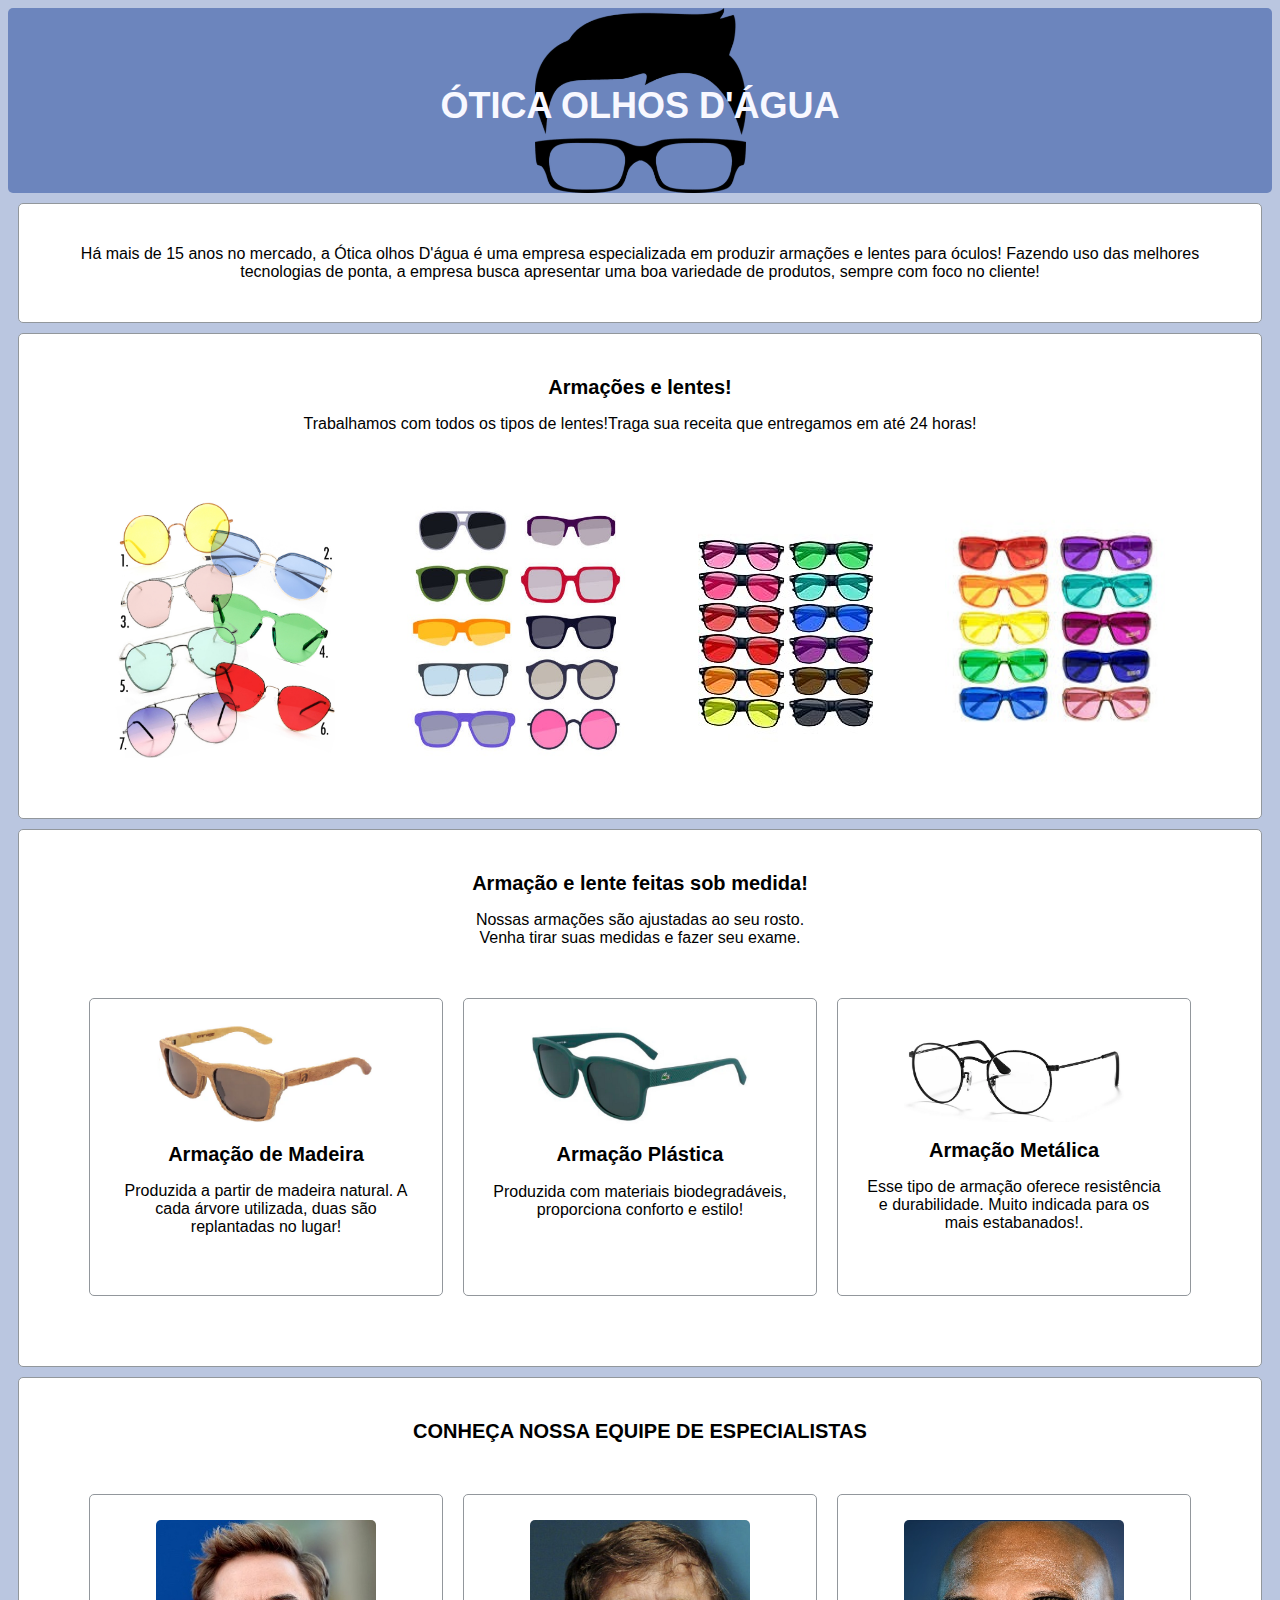
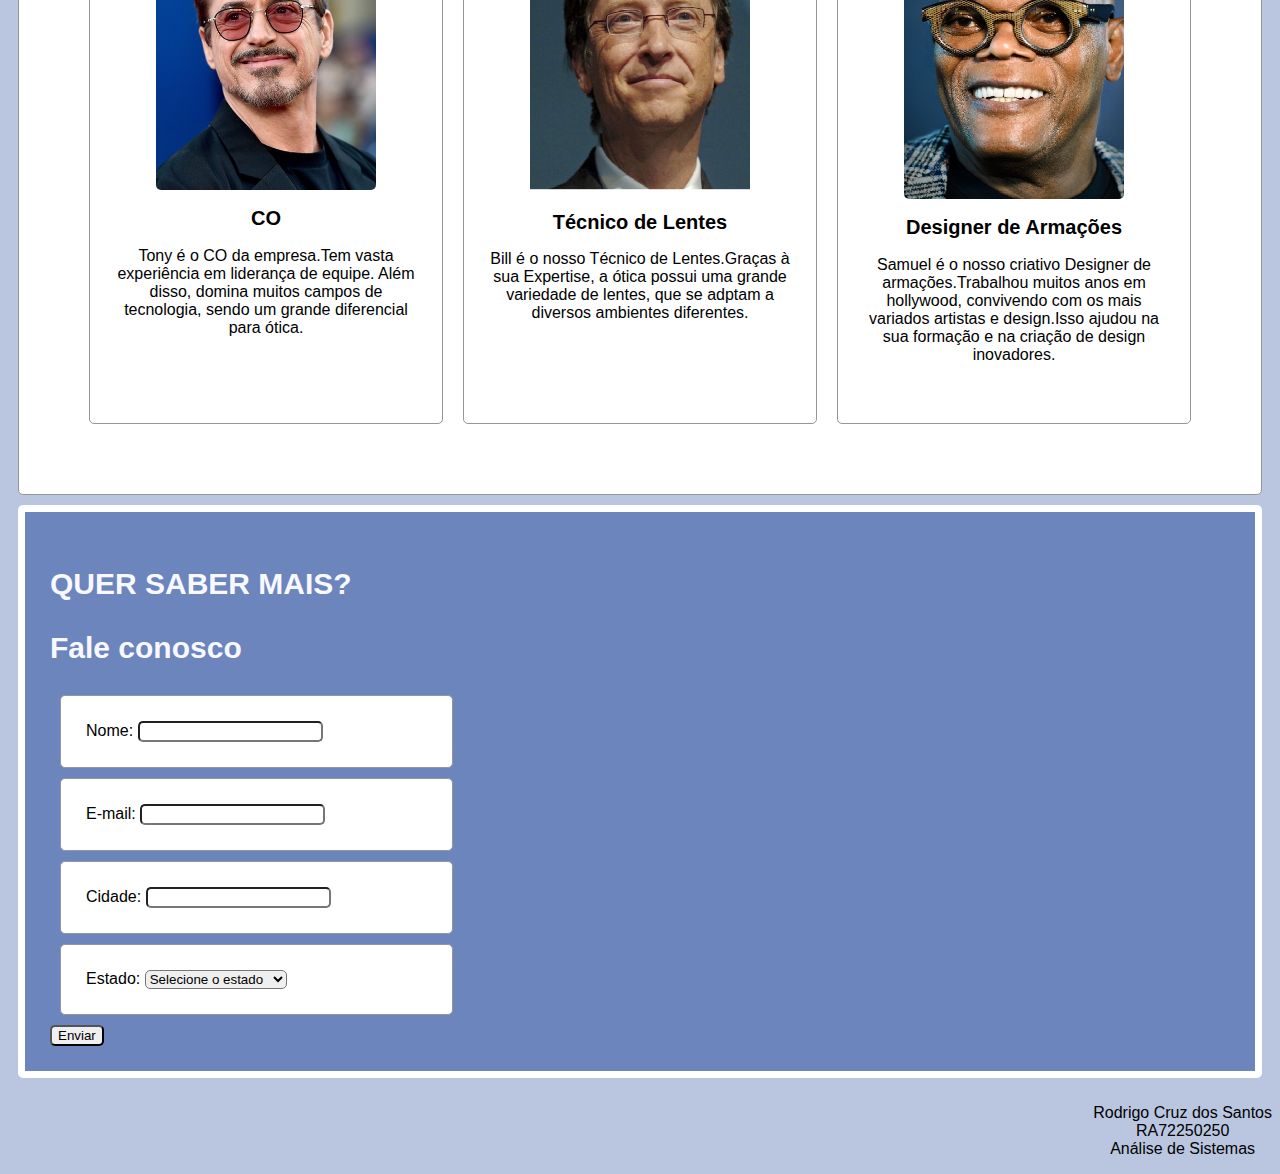
<file: index.html>
<!DOCTYPE html>
<!-- Rodrigo Cruz dos Santos RA: 72250250  Análise de Sistemas    -->
<!-- Fontes e referencias: w3schools, htmlprogressivo, google -->
<head>
    <meta charset="UTF-8">    
    <!-- Informações para a orelha da página-->
    <title> Rodrigo Santos</title>    
    <link rel="icon" href="logo3.png" type="image/x-icon">
    <!--abre o arquivo de estilo-->
    <link rel="stylesheet" href="style otica.css">    
</head>

<header>
    <h1><b>ÓTICA OLHOS D'ÁGUA</b></h1>
    
</header>
<body>
    <div>
        <p>Há mais de 15 anos no mercado, a Ótica olhos D'água é uma empresa especializada em produzir
    armações e lentes para óculos! Fazendo uso das melhores tecnologias de ponta, a empresa busca apresentar
    uma boa variedade de produtos, sempre com foco no cliente!</p>
    </div>
    <div>
        <h2>Armações e lentes!  </h2>
        <p> Trabalhamos com todos os tipos de lentes!Traga sua receita que entregamos
        em até 24 horas!  </p><br>
        <div class = "semborda">
             <img src="lentes.jpg" alt="Imagem não carregou"><br>
             <img src="lentes2.jpg" alt="Imagem não carregou"><br>
             <img src="lentes3.jpg" alt="Imagem não carregou"><br>
             <img src="lentes4.jpg" alt="Imagem não carregou"><br>
        </div>         
    </div>
    <div>
        <h2>Armação e lente feitas sob medida!</h2>
        <p>Nossas armações são ajustadas ao seu rosto. <br>
        Venha tirar suas medidas e fazer seu exame. <br>
        <div class = "semborda">
        <div class="comborda">
           <img src="oculos1.png" alt="Imagem não carregou">
           <h2>Armação de Madeira</h2>
           <p>Produzida a partir de madeira natural. A cada árvore utilizada, duas 
           são replantadas no lugar!</p>
           <br>
        </div>
        <div class="comborda">
           <img src="oculos2.png" alt="Imagem não carregou">
           <h2>Armação Plástica</h2>
           <p>Produzida com materiais biodegradáveis, proporciona
           conforto e estilo!</p>
           <br>
        </div>
        <div class="comborda">
           <img src="oculos3.png" alt="Imagem não carregou">
           <h2>Armação Metálica</h2>
           <p>Esse tipo de armação oferece resistência e durabilidade. Muito
           indicada para os mais estabanados!.</p>
           <br>
        </div>
       </div>      
    </div>
    <div>
        <h2>CONHEÇA NOSSA EQUIPE DE ESPECIALISTAS</h2>
        <div class = "semborda">
         <div class="comborda">
           <img src="stark.jpg" alt="Imagem não carregou">
           <h2>CO</h2>
           <p>Tony é o CO da empresa.Tem vasta experiência em liderança
           de equipe. Além disso, domina muitos campos de tecnologia, sendo
           um grande diferencial para ótica.</p>
           <br>
         </div>
         <div class="comborda">
           <img src="gatesf.jpg" alt="Imagem não carregou">
           <h2>Técnico de Lentes</h2>
           <p>Bill é o nosso Técnico de Lentes.Graças à sua Expertise,
           a ótica possui uma grande variedade de lentes, que se adptam
           a diversos ambientes diferentes.</p>
           <br>
         </div>
         <div class="comborda">
           <img src="samuel.jpg" alt="Imagem não carregou">
           <h2>Designer de Armações</h2>
           <p>Samuel é o nosso criativo Designer de armações.Trabalhou muitos anos em
           hollywood, convivendo com os mais variados artistas e design.Isso ajudou na
           sua formação e na criação de design inovadores.</p>
           <br>
         </div>
       </div>      
    </div>
    <div class = "divazul">
        <h3>QUER SABER MAIS?</h3>
        <h3>Fale conosco</h3>
        <!-- Adaptado de exemplos do w3schools-->
        <form action="" method="post">
            <div>
                <label for="nome">Nome:</label>
                <input type="text"  name="nome" required>
            </div>
            <div>
                <label for="email">E-mail:</label>
                <input type="email" name="email" required>
            </div>
            <div>
                <label for="cidade">Cidade:</label>
                <input type="text" name="cidade" required>
            </div>
            <div>
                <label for="estado">Estado:</label>
                <select id="estado" name="estado" required>
                    <option value="">Selecione o estado</option>
                    <option value="DF">Distrito Federal</option>
                    <option value="GO">Goias</option>
                    <option value="SP">São Paulo</option>
                    <option value="RJ">Rio de Janeiro</option>
                    <option value="DN">Arakis</option>
                    <option value="RA">Avalon</option>
                    <option value="DF">Mordor</option>
                    <option value="SA">Numenor</option>
                    <option value="SN">Mushroom Kingdom</option>
                </select>
            </div>
            <button type="submit">Enviar</button>
        </form>
    </div>
</body>
<footer>
    <p id="assinatura">Rodrigo Cruz dos Santos <br> RA72250250  <br> Análise de Sistemas   </p>
</footer>
</file>
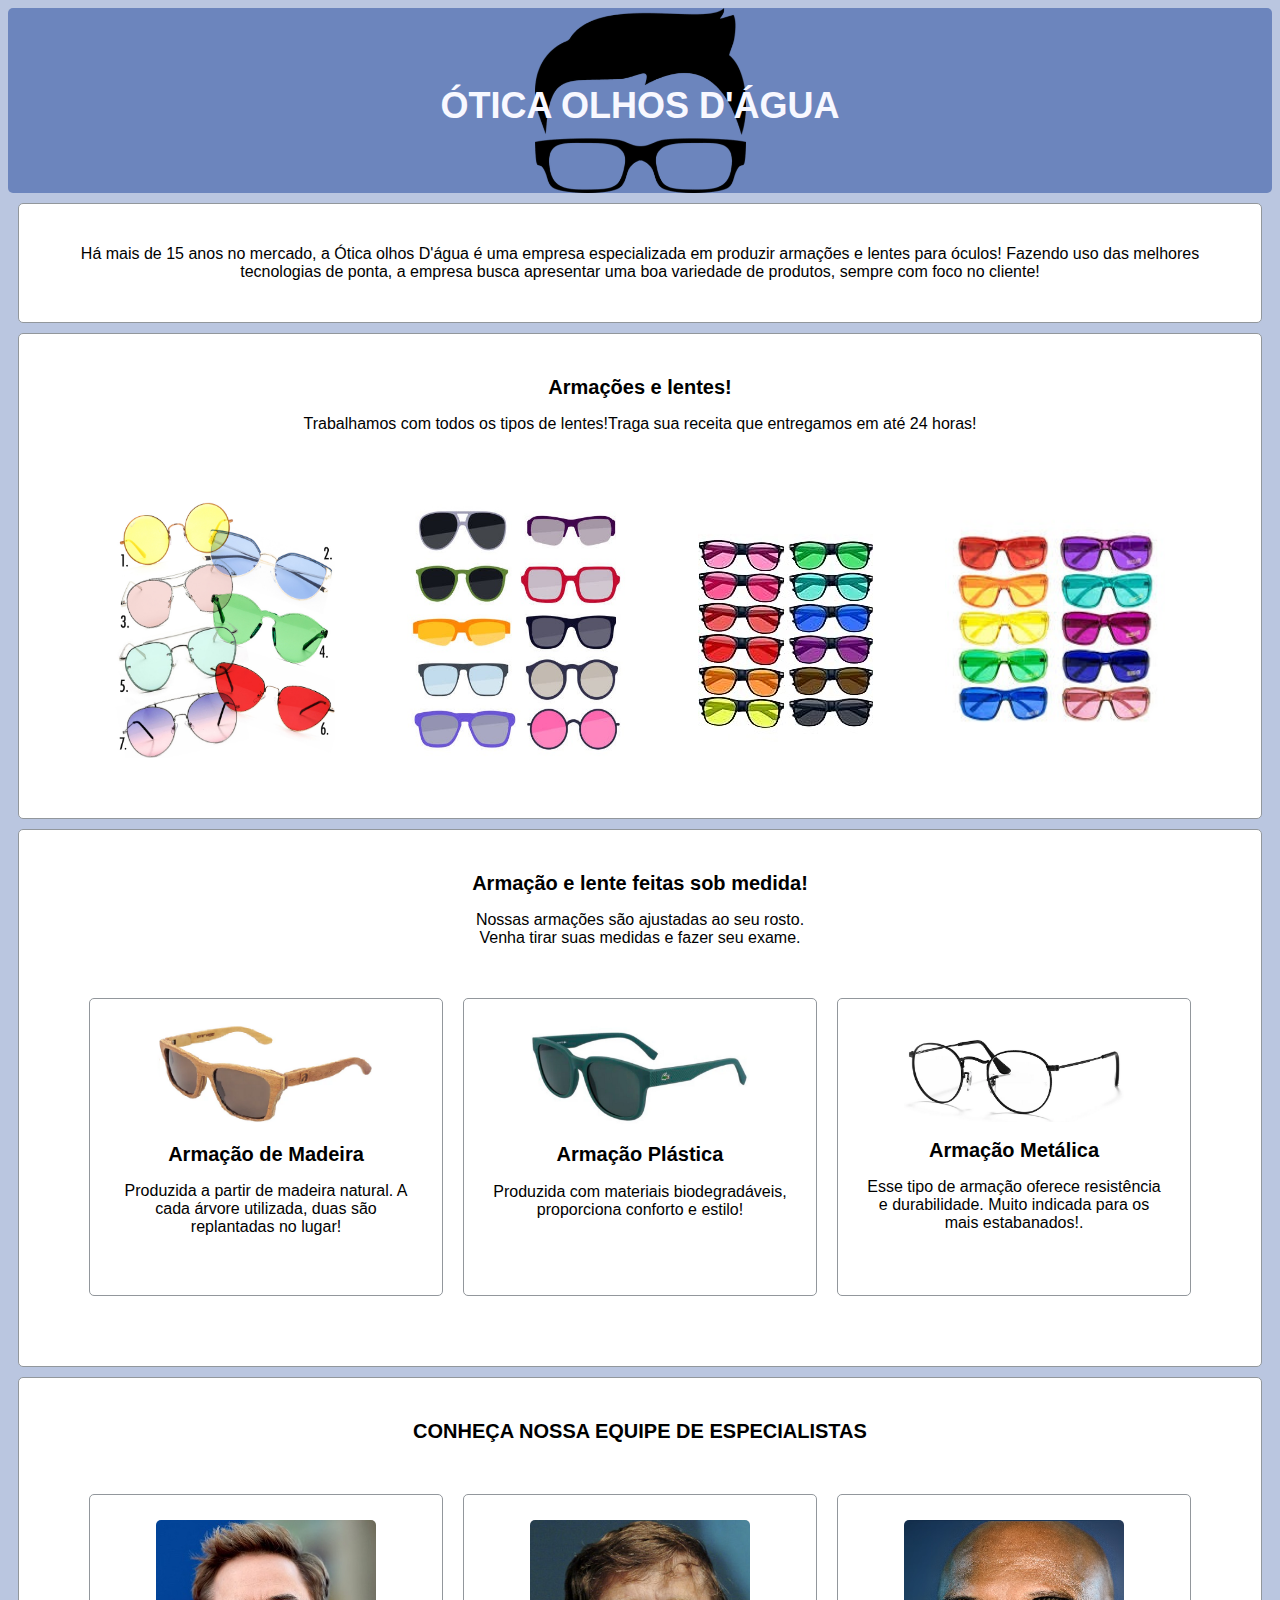
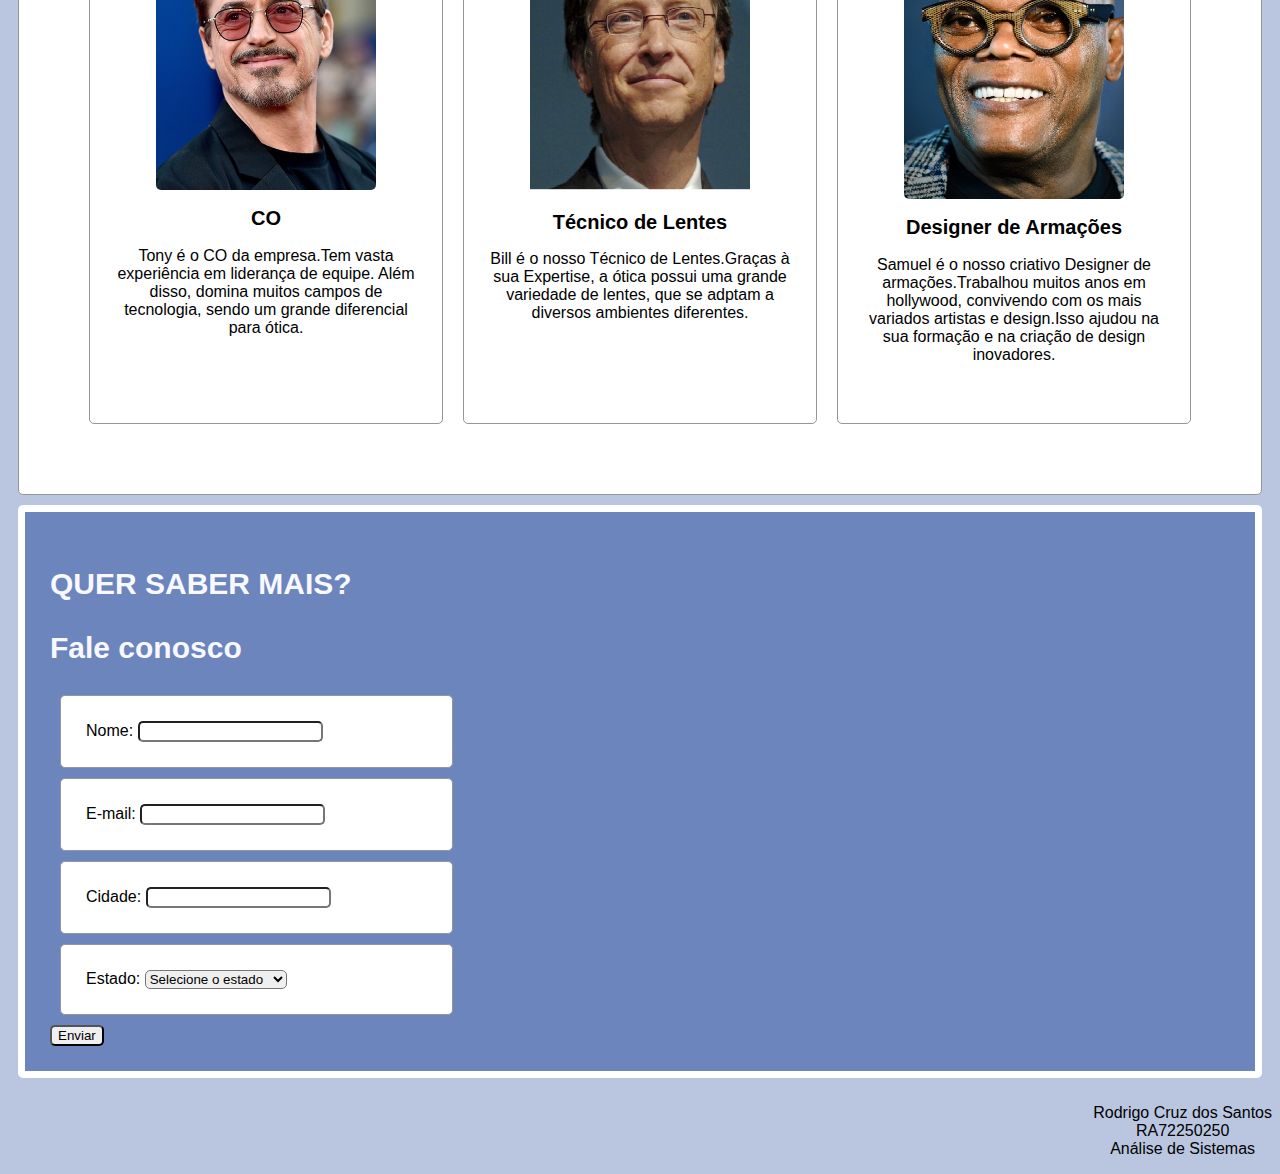
<file: main.html>
<!DOCTYPE html>
<!-- Rodrigo Cruz dos Santos RA: 72250250  Análise de Sistemas    -->
<!-- Fontes e referencias: w3schools, htmlprogressivo, google -->
<head>
    <meta charset="UTF-8">    
    <!-- Informações para a orelha da página-->
    <title> Rodrigo Santos</title>    
    <link rel="icon" href="logo3.png" type="image/x-icon">
    <!--abre o arquivo de estilo-->
    <link rel="stylesheet" href="style otica.css">    
</head>

<header>
    <h1><b>ÓTICA OLHOS D'ÁGUA</b></h1>
    
</header>
<body>
    <div>
        <p>Há mais de 15 anos no mercado, a Ótica olhos D'água é uma empresa especializada em produzir
    armações e lentes para óculos! Fazendo uso das melhores tecnologias de ponta, a empresa busca apresentar
    uma boa variedade de produtos, sempre com foco no cliente!</p>
    </div>
    <div>
        <h2>Armações e lentes!  </h2>
        <p> Trabalhamos com todos os tipos de lentes!Traga sua receita que entregamos
        em até 24 horas!  </p><br>
        <div class = "semborda">
             <img src="lentes.jpg" alt="Imagem não carregou"><br>
             <img src="lentes2.jpg" alt="Imagem não carregou"><br>
             <img src="lentes3.jpg" alt="Imagem não carregou"><br>
             <img src="lentes4.jpg" alt="Imagem não carregou"><br>
        </div>         
    </div>
    <div>
        <h2>Armação e lente feitas sob medida!</h2>
        <p>Nossas armações são ajustadas ao seu rosto. <br>
        Venha tirar suas medidas e fazer seu exame. <br>
        <div class = "semborda">
        <div class="comborda">
           <img src="oculos1.png" alt="Imagem não carregou">
           <h2>Armação de Madeira</h2>
           <p>Produzida a partir de madeira natural. A cada árvore utilizada, duas 
           são replantadas no lugar!</p>
           <br>
        </div>
        <div class="comborda">
           <img src="oculos2.png" alt="Imagem não carregou">
           <h2>Armação Plástica</h2>
           <p>Produzida com materiais biodegradáveis, proporciona
           conforto e estilo!</p>
           <br>
        </div>
        <div class="comborda">
           <img src="oculos3.png" alt="Imagem não carregou">
           <h2>Armação Metálica</h2>
           <p>Esse tipo de armação oferece resistência e durabilidade. Muito
           indicada para os mais estabanados!.</p>
           <br>
        </div>
       </div>      
    </div>
    <div>
        <h2>CONHEÇA NOSSA EQUIPE DE ESPECIALISTAS</h2>
        <div class = "semborda">
         <div class="comborda">
           <img src="stark.jpg" alt="Imagem não carregou">
           <h2>CO</h2>
           <p>Tony é o CO da empresa.Tem vasta experiência em liderança
           de equipe. Além disso, domina muitos campos de tecnologia, sendo
           um grande diferencial para ótica.</p>
           <br>
         </div>
         <div class="comborda">
           <img src="gatesf.jpg" alt="Imagem não carregou">
           <h2>Técnico de Lentes</h2>
           <p>Bill é o nosso Técnico de Lentes.Graças à sua Expertise,
           a ótica possui uma grande variedade de lentes, que se adptam
           a diversos ambientes diferentes.</p>
           <br>
         </div>
         <div class="comborda">
           <img src="samuel.jpg" alt="Imagem não carregou">
           <h2>Designer de Armações</h2>
           <p>Samuel é o nosso criativo Designer de armações.Trabalhou muitos anos em
           hollywood, convivendo com os mais variados artistas e design.Isso ajudou na
           sua formação e na criação de design inovadores.</p>
           <br>
         </div>
       </div>      
    </div>
    <div class = "divazul">
        <h3>QUER SABER MAIS?</h3>
        <h3>Fale conosco</h3>
        <!-- Adaptado de exemplos do w3schools-->
        <form action="" method="post">
            <div>
                <label for="nome">Nome:</label>
                <input type="text"  name="nome" required>
            </div>
            <div>
                <label for="email">E-mail:</label>
                <input type="email" name="email" required>
            </div>
            <div>
                <label for="cidade">Cidade:</label>
                <input type="text" name="cidade" required>
            </div>
            <div>
                <label for="estado">Estado:</label>
                <select id="estado" name="estado" required>
                    <option value="">Selecione o estado</option>
                    <option value="DF">Distrito Federal</option>
                    <option value="GO">Goias</option>
                    <option value="SP">São Paulo</option>
                    <option value="RJ">Rio de Janeiro</option>
                    <option value="DN">Arakis</option>
                    <option value="RA">Avalon</option>
                    <option value="DF">Mordor</option>
                    <option value="SA">Numenor</option>
                    <option value="SN">Mushroom Kingdom</option>
                </select>
            </div>
            <button type="submit">Enviar</button>
        </form>
    </div>
</body>
<footer>
    <p id="assinatura">Rodrigo Cruz dos Santos <br> RA72250250  <br> Análise de Sistemas   </p>
</footer>
</file>
<file: style otica.css>
*{
    border-radius: 5px;  
    }
b{ /*bold, ou negrito*/
    font-size: 36px;
 }
br {/*acrescenta margem 20px para todas quebras de linhas*/
    margin-bottom: 20px;
 }
body{ 
     background-color: #bac6e0;
     font-family: 'arial';
 }
header{
      background-color:#6c85bd ;
      text-align: center;
      padding: 30px;
      /* deixa uma imagem do simbolo da loja no fundo do header, sem repetir e no canto dieito*/
      background-image: url(logo3.png);
      background-position-x: center;
      background-size: contain; 
      background-repeat: no-repeat;
 }
h1{
    color: ghostwhite;
    font-size: 50px;
    display: inline-block;    
 }
h2 {
    text-align:center;
    color: black;
    font-size: 20px;
 }
h3 {
    color: ghostwhite;
    font-size: 30px;
 }
p {   
    text-align:center;
    font-size: 16px;    
   }
div {
    background-color:white;
    padding: 25px;
    margin: 10px;
    border: 1px solid #92979c; 
   }
.divazul{
    background-color:#6c85bd;
    padding: 25px;
    margin: 10px;
    border: 7px solid white; 
}
.semborda{
    text-align:center;
    background-color: white;
    color: black;    
    display: flex;
    border: 0px;
   }
#assinatura {
    font-style: bold;
    color: black;
    float:right;
    }
.comborda{
    flex: 1;
    width: auto;

}

img {
    max-width: 220px;
    height: auto;
    display: block;
    margin: 0 auto;
    
}
form{
    width: 35%;
}
</file>
